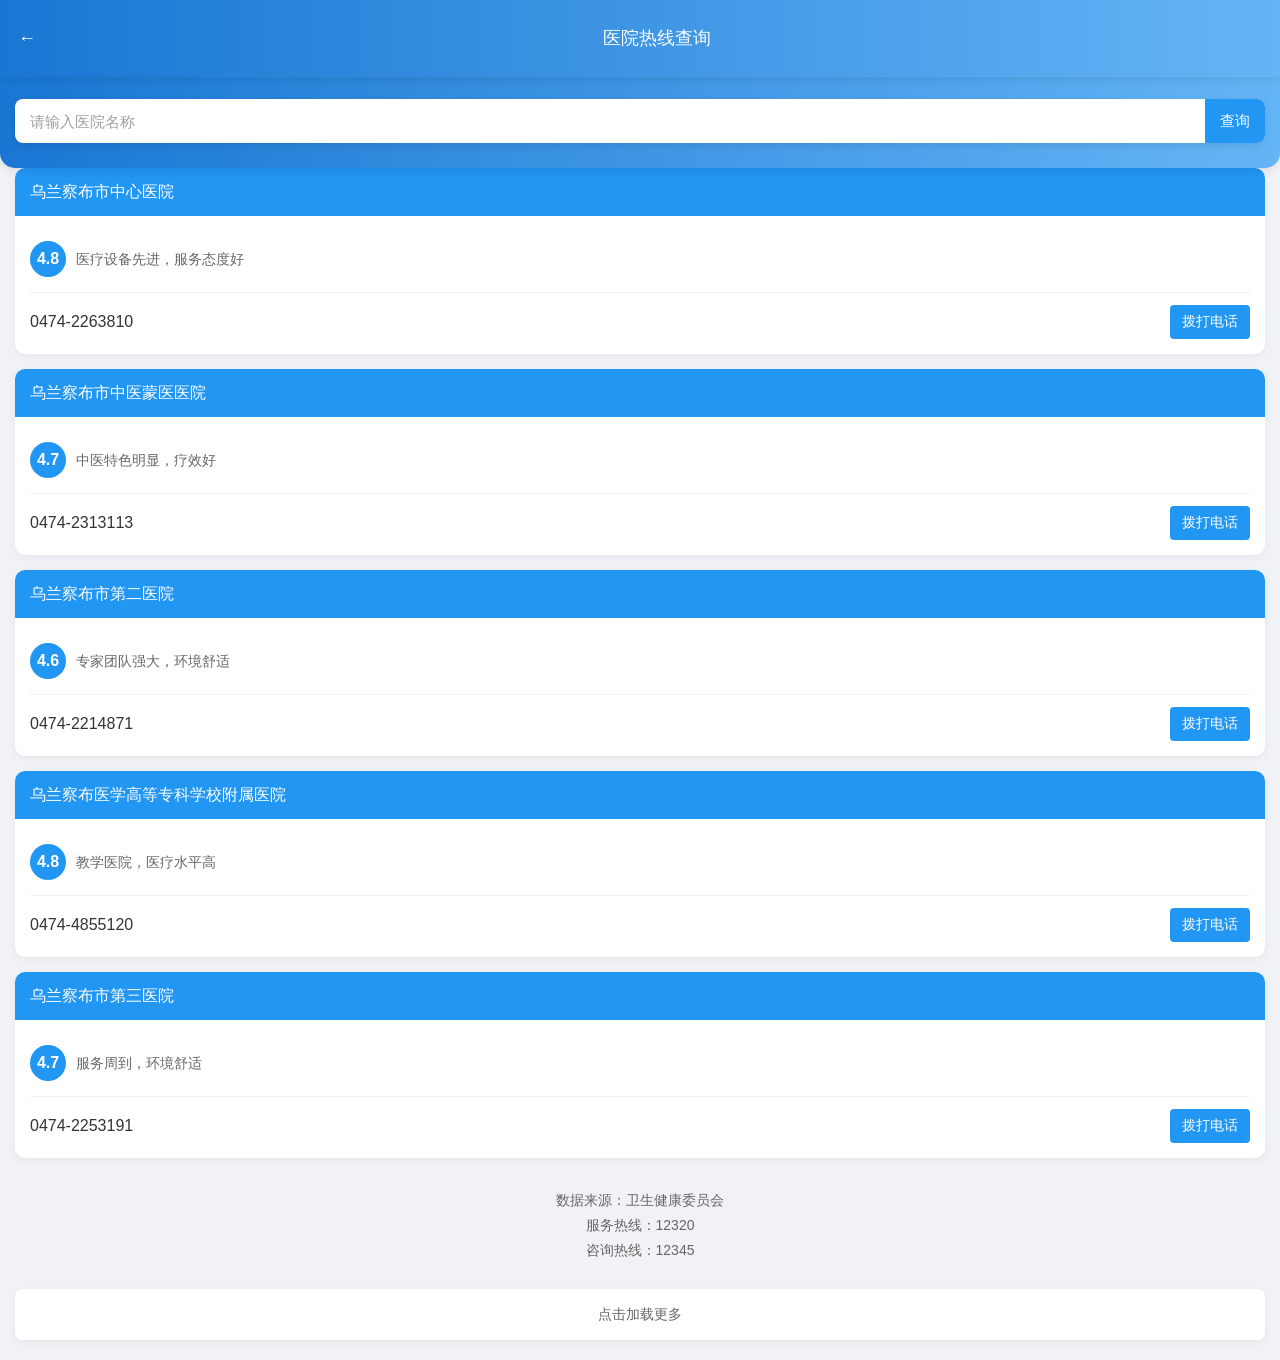
<file: assets/images/index/index.html>
<!DOCTYPE html>
<html lang="zh-CN">
<head>
    <meta charset="UTF-8">
    <meta name="viewport" content="width=device-width, initial-scale=1.0, maximum-scale=1.0, user-scalable=no">
    <title>医院热线查询</title>
    <style>
        * {
            margin: 0;
            padding: 0;
            box-sizing: border-box;
            -webkit-tap-highlight-color: transparent;
        }
        
        body {
            font-family: -apple-system, BlinkMacSystemFont, "Segoe UI", Roboto, Helvetica, Arial, sans-serif;
            background-color: #f0f2f5;
            color: #333;
            line-height: 1.5;
            max-width: 100%;
            overflow-x: hidden;
        }
        
        .container {
            padding: 0 15px;
            max-width: 100%;
        }
        
        /* 头部样式 */
        .header {
            position: fixed;
            top: 0;
            left: 0;
            right: 0;
            background-color: #1976D2;
            background-image: linear-gradient(to right, #1976D2, #64B5F6);
            color: white;
            padding: 25px 15px;
            z-index: 100;
            box-shadow: 0 2px 10px rgba(0, 0, 0, 0.1);
            display: flex;
            align-items: center;
        }
        
        .back-btn {
            margin-right: 10px;
            font-size: 18px;
            width: 24px;
            height: 24px;
            display: flex;
            align-items: center;
            justify-content: center;
        }
        
        .header h1 {
            font-size: 18px;
            font-weight: 500;
            text-align: center;
            flex: 1;
        }
        
        /* 搜索区域样式 */
        .search-container {
            position: fixed;
            top: 74px;
            left: 0;
            right: 0;
            padding: 25px 15px;
            background-color: #1976D2;
            background-image: linear-gradient(to right, #1976D2, #64B5F6);
            z-index: 99;
            box-shadow: 0 2px 10px rgba(0, 0, 0, 0.1);
            border-bottom-left-radius: 15px;
            border-bottom-right-radius: 15px;
        }
        
        .search-box {
            display: flex;
            position: relative;
            background-color: white;
            border-radius: 8px;
            overflow: hidden;
            box-shadow: 0 2px 8px rgba(0, 0, 0, 0.1);
        }
        
        .search-input {
            flex: 1;
            height: 44px;
            border: none;
            padding: 0 15px;
            font-size: 15px;
            background-color: transparent;
            width: 100%;
        }
        
        .search-input:focus {
            outline: none;
        }
        
        .search-input::placeholder {
            color: #a0a0a0;
        }
        
        .search-btn {
            height: 44px;
            width: 60px;
            background-color: #2196F3;
            border: none;
            color: white;
            cursor: pointer;
            display: flex;
            align-items: center;
            justify-content: center;
            font-size: 15px;
            transition: background-color 0.3s;
        }
        
        .search-btn:active {
            background-color: #1565C0;
        }
        
        /* 内容区域样式 */
        .content {
            margin-top: 168px;
            padding-bottom: 20px;
        }
        
        .footer-info {
            text-align: center;
            padding: 15px 0;
            color: #666;
            font-size: 14px;
            line-height: 1.8;
        }
        
        /* 医院列表样式 */
        .hospital-card {
            background-color: white;
            border-radius: 10px;
            overflow: hidden;
            margin-bottom: 15px;
            box-shadow: 0 2px 8px rgba(0, 0, 0, 0.05);
            transition: transform 0.2s, box-shadow 0.2s;
        }
        
        .hospital-card:active {
            transform: scale(0.98);
            box-shadow: 0 1px 4px rgba(0, 0, 0, 0.05);
        }
        
        .hospital-header {
            background-color: #2196F3;
            color: white;
            padding: 12px 15px;
            font-weight: 500;
            font-size: 16px;
        }
        
        .hospital-body {
            padding: 15px;
        }
        
        .hospital-info {
            margin-bottom: 12px;
        }
        
        .info-label {
            color: #666;
            font-size: 14px;
            margin-bottom: 4px;
        }
        
        .info-value {
            color: #333;
            font-size: 15px;
            word-break: break-all;
        }
        
        .hospital-contact {
            display: flex;
            align-items: center;
            margin-top: 15px;
            padding-top: 12px;
            border-top: 1px solid #f0f0f0;
        }
        
        .contact-phone {
            flex: 1;
            color: #333;
            font-size: 16px;
        }
        
        .contact-btn {
            background-color: #2196F3;
            color: white;
            border: none;
            border-radius: 4px;
            padding: 8px 12px;
            font-size: 14px;
            cursor: pointer;
        }
        
        .contact-btn:active {
            background-color: #1565C0;
        }
        
        .rating {
            display: flex;
            align-items: center;
            margin-top: 10px;
        }
        
        .rating-score {
            background-color: #2196F3;
            color: white;
            border-radius: 50%;
            width: 36px;
            height: 36px;
            display: flex;
            align-items: center;
            justify-content: center;
            font-weight: bold;
            margin-right: 10px;
        }
        
        .rating-text {
            color: #666;
            font-size: 14px;
        }
        
        /* 加载和刷新样式 */
        .loading-spinner {
            display: inline-block;
            width: 18px;
            height: 18px;
            border: 2px solid #dcdfe6;
            border-top-color: #2196F3;
            border-radius: 50%;
            animation: spin 0.8s linear infinite;
            margin-right: 5px;
            vertical-align: middle;
        }
        
        @keyframes spin {
            to { transform: rotate(360deg); }
        }
        
        .pull-refresh {
            text-align: center;
            height: 50px;
            line-height: 50px;
            color: #666;
        }
        
        .pull-refresh-spinner {
            display: inline-block;
            width: 16px;
            height: 16px;
            border: 2px solid #dcdfe6;
            border-top-color: #2196F3;
            border-radius: 50%;
            animation: spin 0.8s linear infinite;
            margin-right: 5px;
            vertical-align: middle;
        }
        
        .load-more {
            text-align: center;
            padding: 15px 0;
            color: #666;
            font-size: 14px;
            background-color: white;
            border-radius: 8px;
            margin-top: 10px;
            box-shadow: 0 2px 8px rgba(0, 0, 0, 0.05);
        }
        
        .load-more.loading {
            color: #2196F3;
        }
        
        .no-more {
            text-align: center;
            padding: 15px 0;
            color: #999;
            font-size: 14px;
        }
        
        .empty-list {
            text-align: center;
            padding: 40px 0;
            color: #999;
            background-color: white;
            border-radius: 10px;
            margin-top: 20px;
        }
        
        .empty-list .icon {
            font-size: 48px;
            margin-bottom: 10px;
            color: #dcdfe6;
        }
        
        /* 搜索图标 */
        .icon-search {
            font-size: 18px;
        }
    </style>
</head>
<body>
    <div class="header">
        <div class="back-btn">←</div>
        <h1>医院热线查询</h1>
    </div>
    
    <div class="search-container">
        <div class="search-box">
            <input type="text" class="search-input" placeholder="请输入医院名称" id="searchInput">
            <button class="search-btn" id="searchBtn">
                查询
            </button>
        </div>
    </div>
    
    <div class="content">
        <div class="container">
            <div class="pull-refresh" id="pullRefresh" style="display: none;">
                <span class="pull-refresh-spinner"></span> 下拉刷新中...
            </div>
            
            <div id="listContainer"></div>
            <div class="footer-info">
                数据来源：卫生健康委员会<br>
                服务热线：12320<br>
                咨询热线：12345
            </div>
            <div class="load-more" id="loadMore" style="display: none;">
                点击加载更多
            </div>
            
            <div class="no-more" id="noMore" style="display: none;">
                没有更多数据了
            </div>
        </div>
    </div>
    
    <script>
        // 配置参数
        const config = {
            pageSize: 5,  // 每页数据条数
            totalPages: 3, // 总页数
            delay: 300     // 模拟网络延迟(毫秒)
        };
        
        // 状态管理
        const state = {
            keyword: '',    // 搜索关键词
            currentPage: 1, // 当前页码
            isLoading: false, // 是否正在加载
            hasMore: true,    // 是否有更多数据
            list: []          // 数据列表
        };
        
        // DOM 元素
        const elements = {
            searchInput: document.getElementById('searchInput'),
            searchBtn: document.getElementById('searchBtn'),
            listContainer: document.getElementById('listContainer'),
            pullRefresh: document.getElementById('pullRefresh'),
            loadMore: document.getElementById('loadMore'),
            noMore: document.getElementById('noMore'),
            backBtn: document.querySelector('.back-btn')
        };
        
        // 初始化
        function init() {
            // 绑定事件
            bindEvents();
            
            // 首次加载数据
            loadData();
        }
        
        // 绑定事件
        function bindEvents() {
            // 返回按钮点击事件
            elements.backBtn.addEventListener('click', function() {
                // 模拟返回上一页
                alert('返回上一页');
            });
            
            // 搜索按钮点击事件
            elements.searchBtn.addEventListener('click', handleSearch);
            
            // 搜索输入框回车事件
            elements.searchInput.addEventListener('keyup', function(e) {
                if (e.key === 'Enter') {
                    handleSearch();
                }
            });
            
            // 加载更多点击事件
            elements.loadMore.addEventListener('click', function() {
                if (!state.isLoading && state.hasMore) {
                    state.currentPage++;
                    loadData(false);
                }
            });
            
            // 下拉刷新（简易实现）
            let startY = 0;
            let distance = 0;
            
            document.addEventListener('touchstart', function(e) {
                startY = e.touches[0].clientY;
                // 只有在列表顶部才能下拉刷新
                if (document.documentElement.scrollTop === 0) {
                    elements.pullRefresh.style.display = 'block';
                }
            });
            
            document.addEventListener('touchmove', function(e) {
                if (document.documentElement.scrollTop === 0) {
                    distance = e.touches[0].clientY - startY;
                    if (distance > 50) {
                        elements.pullRefresh.style.display = 'block';
                    }
                }
            });
            
            document.addEventListener('touchend', function() {
                if (distance > 50 && document.documentElement.scrollTop === 0) {
                    // 触发刷新
                    refreshData();
                }
                distance = 0;
                setTimeout(() => {
                    elements.pullRefresh.style.display = 'none';
                }, 500);
            });
        }
        
        // 处理搜索
        function handleSearch() {
            const keyword = elements.searchInput.value.trim();
            if (keyword !== state.keyword) {
                state.keyword = keyword;
                state.currentPage = 1;
                state.list = [];
                loadData(true);
            }
        }
        
        // 刷新数据
        function refreshData() {
            state.currentPage = 1;
            state.list = [];
            loadData(true);
        }
        
        // 模拟数据
        const mockData = [
            {
                name: '乌兰察布市中心医院',
                phone: '0474-2263810',
                rating: 4.8,
                ratingText: '医疗设备先进，服务态度好'
            },
            {
                name: '乌兰察布市中医蒙医医院',
                phone: '0474-2313113',
                rating: 4.7,
                ratingText: '中医特色明显，疗效好'
            },
            {
                name: '乌兰察布市第二医院',
                phone: '0474-2214871',
                rating: 4.6,
                ratingText: '专家团队强大，环境舒适'
            },
            {
                name: '乌兰察布医学高等专科学校附属医院',
                phone: '0474-4855120',
                rating: 4.8,
                ratingText: '教学医院，医疗水平高'
            },
            {
                name: '乌兰察布市第三医院',
                phone: '0474-2253191',
                rating: 4.7,
                ratingText: '服务周到，环境舒适'
            },
            {
                name: '集宁区中蒙医院',
                phone: '0474-2251669',
                rating: 4.8,
                ratingText: '中蒙医特色明显，疗效好'
            },
            {
                name: '丰镇市医院',
                phone: '0474-3202059',
                rating: 4.7,
                ratingText: '设备先进，医生技术好'
            },
            {
                name: '丰镇市中蒙医院',
                phone: '0474-3202007',
                rating: 4.8,
                ratingText: '中蒙医特色明显，治疗效果好'
            },
            {
                name: '察右前旗人民医院',
                phone: '0474-3900374',
                rating: 4.6,
                ratingText: '服务态度好，环境舒适'
            },
            {
                name: '察右前旗中蒙医院',
                address: '察右前旗中医路10号',
                phone: '0474-3900374',
                rating: 4.7,
                ratingText: '中蒙医特色明显，疗效好'
            },
            {
                name: '察右中旗人民医院',
                address: '察右中旗健康路11号',
                phone: '0474-5902204',
                rating: 4.7,
                ratingText: '服务周到，医疗水平高'
            },
            {
                name: '察右中旗中医蒙医医院',
                address: '察右中旗中医路12号',
                phone: '0474-5902601',
                rating: 4.8,
                ratingText: '中医特色明显，疗效好'
            },
            {
                name: '察右后旗人民医院',
                address: '察右后旗健康路13号',
                phone: '0474-5219843',
                rating: 4.7,
                ratingText: '服务态度好，环境舒适'
            },
            {
                name: '察右后旗蒙医医院',
                address: '察右后旗中医路14号',
                phone: '0474-6281318',
                rating: 4.8,
                ratingText: '蒙医特色明显，疗效好'
            },
            {
                name: '商都县人民医院',
                address: '商都县健康路15号',
                phone: '0474-2307787',
                rating: 4.7,
                ratingText: '服务周到，医疗水平高'
            },
            {
                name: '商都县中医医院',
                address: '商都县中医路16号',
                phone: '0474-2272904',
                rating: 4.8,
                ratingText: '中医特色明显，疗效好'
            },
            {
                name: '兴和县人民医院',
                address: '兴和县健康路17号',
                phone: '0474-7202535',
                rating: 4.7,
                ratingText: '服务态度好，环境舒适'
            },
            {
                name: '兴和县中医蒙医医院',
                address: '兴和县中医路18号',
                phone: '0474-7581125',
                rating: 4.8,
                ratingText: '中蒙医特色明显，疗效好'
            },
            {
                name: '化德县人民医院',
                address: '化德县健康路19号',
                phone: '0474-4897186',
                rating: 4.7,
                ratingText: '服务周到，医疗水平高'
            },
            {
                name: '化德县中蒙医院',
                address: '化德县中医路20号',
                phone: '0474-2317474',
                rating: 4.8,
                ratingText: '中蒙医特色明显，疗效好'
            },
            {
                name: '卓资县人民医院',
                address: '卓资县健康路21号',
                phone: '0474-4902432',
                rating: 4.7,
                ratingText: '服务态度好，环境舒适'
            },
            {
                name: '卓资县中蒙医院',
                address: '卓资县中医路22号',
                phone: '0474-4909953',
                rating: 4.8,
                ratingText: '中蒙医特色明显，疗效好'
            },
            {
                name: '四子王旗人民医院',
                address: '四子王旗健康路23号',
                phone: '0474-5219843',
                rating: 4.7,
                ratingText: '服务周到，医疗水平高'
            },
            {
                name: '四子王旗蒙中医院',
                address: '四子王旗中医路24号',
                phone: '0474-5210009',
                rating: 4.8,
                ratingText: '蒙中医特色明显，疗效好'
            },
            {
                name: '凉城县人民医院',
                address: '凉城县健康路25号',
                phone: '0474-4865003',
                rating: 4.7,
                ratingText: '服务态度好，环境舒适'
            },
            {
                name: '凉城中医蒙医医院',
                address: '凉城县中医路26号',
                phone: '0474-4214555',
                rating: 4.8,
                ratingText: '中蒙医特色明显，疗效好'
            }
        ];
        
        // 加载数据
        function loadData(isNewSearch = false) {
            if (state.isLoading) return;
            
            state.isLoading = true;
            
            // 显示加载状态
            if (isNewSearch) {
                elements.listContainer.innerHTML = '<div class="loading-spinner"></div> 加载中...';
                elements.loadMore.style.display = 'none';
                elements.noMore.style.display = 'none';
            } else {
                elements.loadMore.innerHTML = '<span class="loading-spinner"></span> 加载中...';
            }
            
            // 模拟网络请求
            setTimeout(() => {
                // 过滤数据
                let filteredData = mockData;
                if (state.keyword) {
                    filteredData = mockData.filter(item =>
                        item.name.toLowerCase().includes(state.keyword.toLowerCase()) ||
                        item.address.toLowerCase().includes(state.keyword.toLowerCase())
                    );
                }
                
                // 分页处理
                const start = (state.currentPage - 1) * config.pageSize;
                const end = start + config.pageSize;
                const pageData = filteredData.slice(start, end);
                
                // 更新状态
                state.hasMore = end < filteredData.length;
                state.isLoading = false;
                
                // 渲染数据
                if (isNewSearch) {
                    state.list = pageData;
                } else {
                    state.list = state.list.concat(pageData);
                }
                
                renderList();
                
                // 更新UI状态
                elements.loadMore.innerHTML = '点击加载更多';
                elements.loadMore.style.display = state.hasMore ? 'block' : 'none';
                elements.noMore.style.display = !state.hasMore && state.list.length > 0 ? 'block' : 'none';
                
                // 显示空状态
                if (state.list.length === 0) {
                    elements.listContainer.innerHTML = `
                        <div class="empty-list">
                            <div class="icon">🔍</div>
                            <div>暂无相关医院信息</div>
                        </div>
                    `;
                }
            }, config.delay);
        }
        
        // 渲染列表
        function renderList() {
            if (state.list.length === 0) return;
            
            const html = state.list.map(item => `
                <div class="hospital-card">
                    <div class="hospital-header">${item.name}</div>
                    <div class="hospital-body">
                        <div class="rating">
                            <div class="rating-score">${item.rating}</div>
                            <div class="rating-text">${item.ratingText}</div>
                        </div>
                        <div class="hospital-contact">
                            <div class="contact-phone">${item.phone}</div>
                            <button class="contact-btn" data-phone="${item.phone}">拨打电话</button>
                        </div>
                    </div>
                </div>
            `).join('');
            
            if (state.currentPage === 1) {
                elements.listContainer.innerHTML = html;
            } else {
                elements.listContainer.insertAdjacentHTML('beforeend', html);
            }

            // 为所有拨打电话按钮添加事件监听
            document.querySelectorAll('.contact-btn').forEach(btn => {
                // 使用touchstart事件代替click事件，在捕获阶段处理
                btn.addEventListener('touchstart', function(e) {
                    // 阻止事件冒泡和默认行为
                    e.preventDefault();
                    e.stopPropagation();
                    
                    // 标记这个按钮被触摸
                    this.setAttribute('data-touched', 'true');
                }, true); // 使用捕获阶段
                
                // 使用touchend事件处理实际的拨号操作
                btn.addEventListener('touchend', function(e) {
                    // 阻止事件冒泡和默认行为
                    e.preventDefault();
                    e.stopPropagation();
                    
                    // 检查是否是同一个按钮被触摸
                    if(this.getAttribute('data-touched') === 'true') {
                        // 重置触摸状态
                        this.removeAttribute('data-touched');
                        
                        const phone = this.getAttribute('data-phone');
                        if (phone && phone !== '暂无') {
                            if (/Android|iPhone|iPad|iPod/i.test(navigator.userAgent)) {
                                // 使用较长的延迟确保其他事件处理完毕
                                setTimeout(function() {
                                    window.location.href = 'tel:' + phone;
                                }, 300);
                            } else {
                                alert('请使用移动设备拨打电话');
                            }
                        } else {
                            alert('该医院暂无联系电话');
                        }
                    }
                    return false; // 额外确保事件不会冒泡和触发默认行为
                }, true); // 使用捕获阶段
                
                // 保留click事件处理，兼容非触摸设备
                btn.addEventListener('click', function(e) {
                    e.preventDefault();
                    e.stopPropagation();
                    const phone = this.getAttribute('data-phone');
                    if (phone && phone !== '暂无') {
                        if (/Android|iPhone|iPad|iPod/i.test(navigator.userAgent)) {
                            setTimeout(function() {
                                window.location.href = 'tel:' + phone;
                            }, 300);
                        } else {
                            alert('请使用移动设备拨打电话');
                        }
                    } else {
                        alert('该医院暂无联系电话');
                    }
                    return false;
                });
            });
        }
    </script>
    <script>
        // 初始化应用
        document.addEventListener('DOMContentLoaded', init);
    </script>
</body>
</html>
</file>
